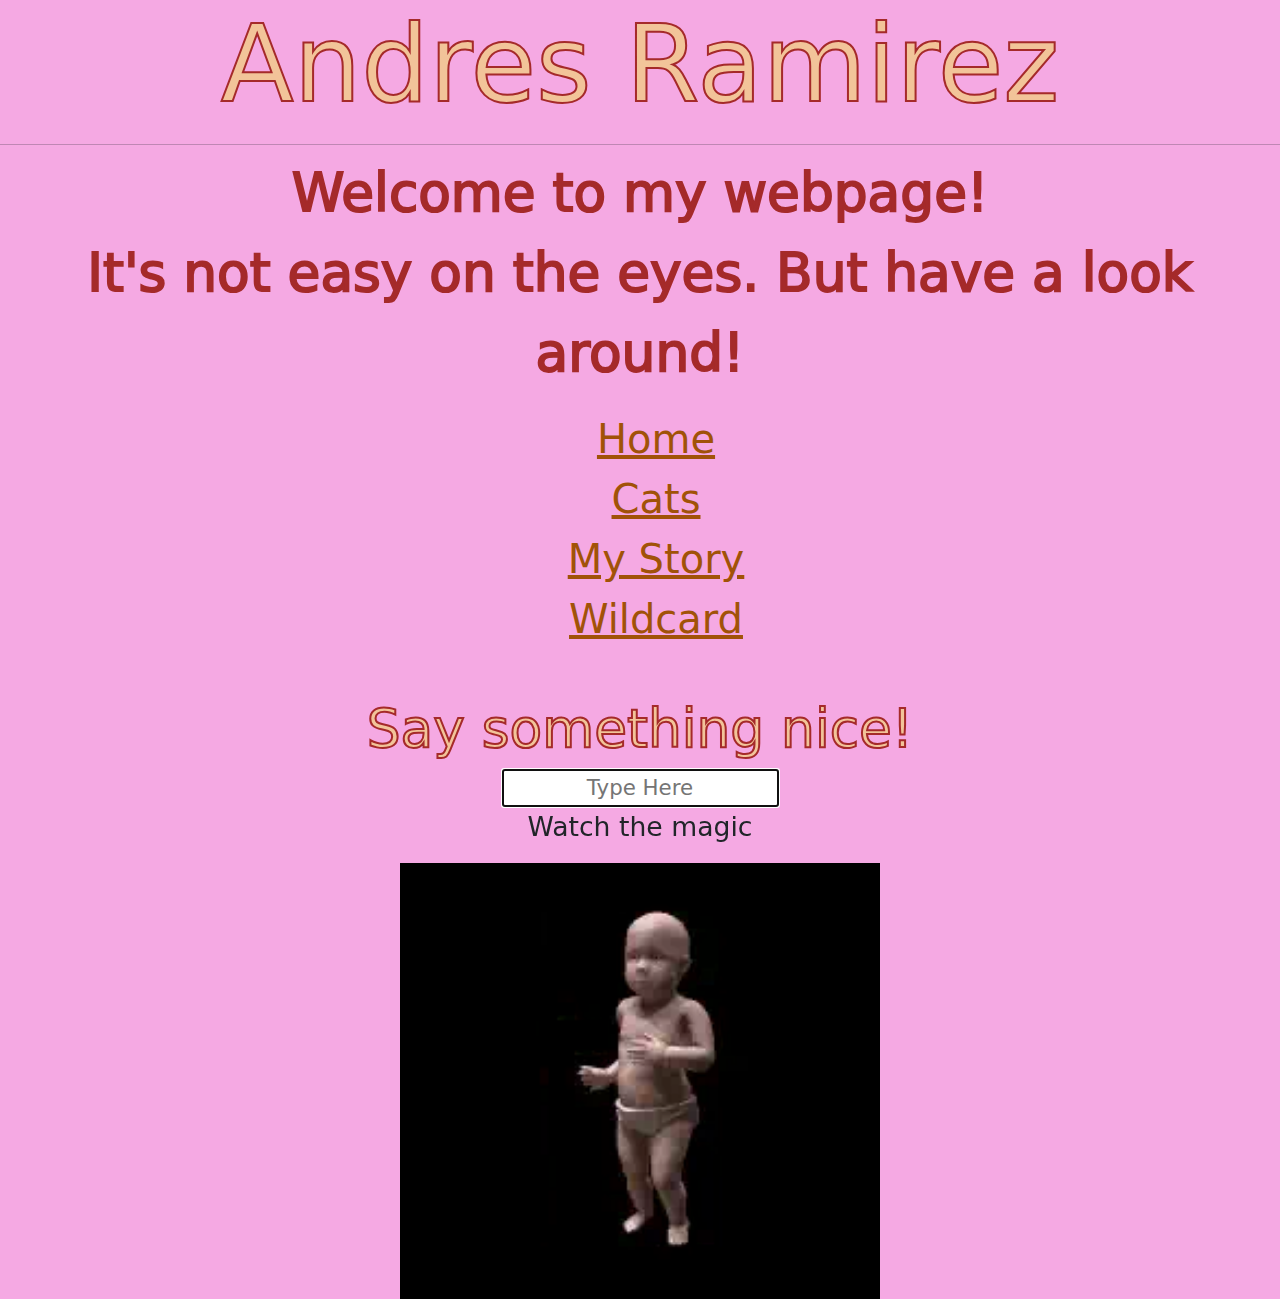
<file: pset8/homepage/index.html>
<!DOCTYPE html>

<html lang="en">
    <head>
        <meta name="viewport" content="width=device-width, initial-scale=1">
        <link href="https://cdn.jsdelivr.net/npm/bootstrap@5.3.3/dist/css/bootstrap.min.css" rel="stylesheet" integrity="sha384-QWTKZyjpPEjISv5WaRU9OFeRpok6YctnYmDr5pNlyT2bRjXh0JMhjY6hW+ALEwIH" crossorigin="anonymous">
        <script src="https://cdn.jsdelivr.net/npm/bootstrap@5.3.3/dist/js/bootstrap.bundle.min.js" integrity="sha384-YvpcrYf0tY3lHB60NNkmXc5s9fDVZLESaAA55NDzOxhy9GkcIdslK1eN7N6jIeHz" crossorigin="anonymous"></script>
        <link href="styles.css" rel="stylesheet">
            <script>
                document.addEventListener('DOMContentLoaded', function() {
                    const input = document.querySelector('input[type="text"]');
                    const display = document.querySelector('p.input');
                    input.addEventListener('input', function(event) {
                    if (input.value) {
                        display.textContent = input.value;
                    }
                    else {
                        display.textContent = 'Watch the magic';
                    }
                 });
                });
            </script>

        <title>My Webpage</title>
    </head>
    <body>
        <h1 id="nametag">Andres Ramirez</h1>
        <hr>
        <h2 class = "text">Welcome to my webpage!</h2>
        <p class = "text">It's not easy on the eyes. But have a look around!</p>
        <ul>
            <li><a href="index.html">Home</a></li>
            <li><a href="cats.html">Cats</a></li>
            <li><a href="story.html">My Story</a></li>
            <li><a href="wildcard.html">Wildcard</a></li>
        </ul>
        <br>
            <div id="saysum">Say something nice!</div>
            <input type="text" placeholder="Type Here" autofocus>
        <p class="input">Watch the magic</p>
        <img src="images/baby-dancing.gif" alt="dancing baby" class="homepage-gif">
    </body>
</html>
</file>
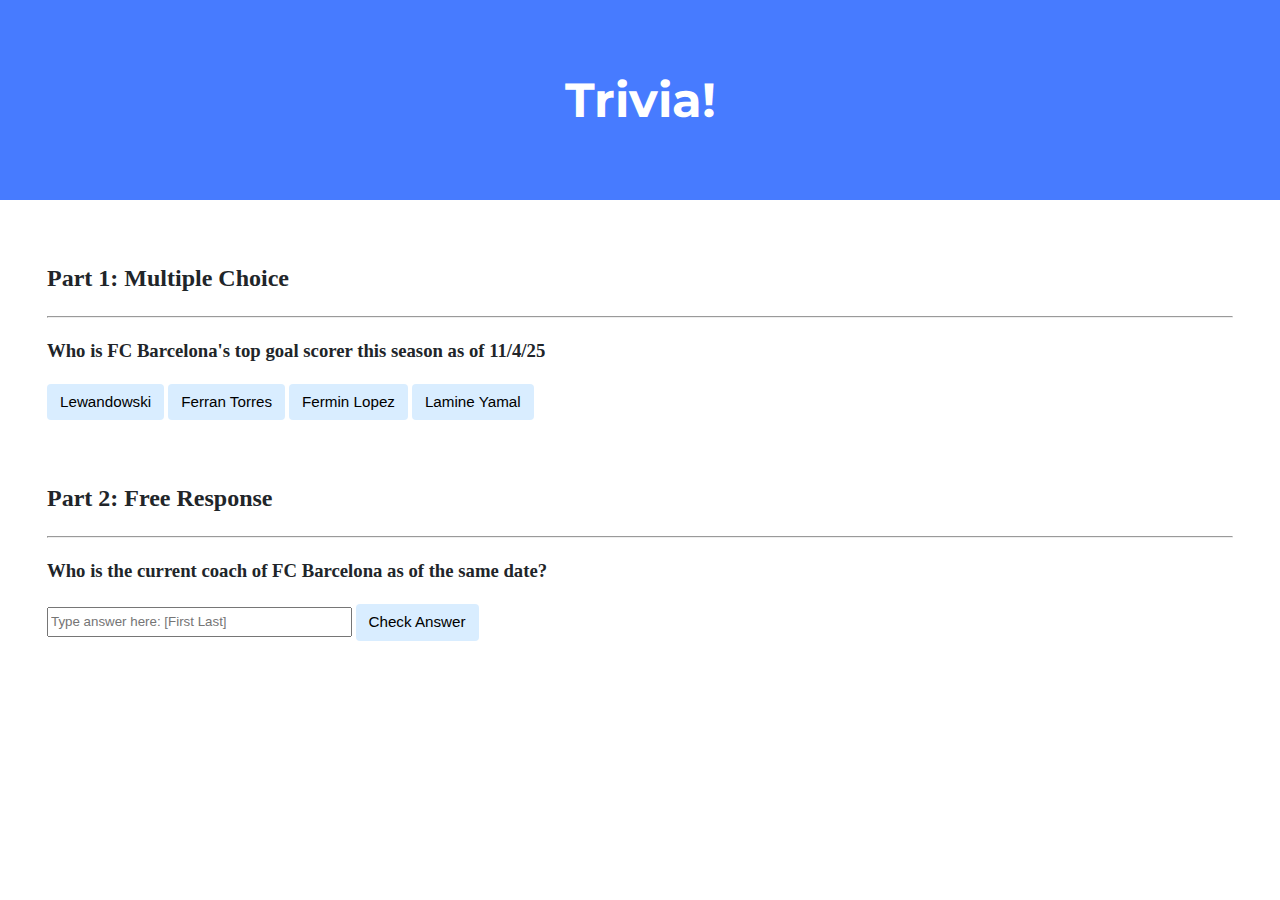
<file: pset8/trivia/index.html>
<!DOCTYPE html>

<html lang="en">
    <head>
        <link href="https://fonts.googleapis.com/css2?family=Montserrat:wght@500&display=swap" rel="stylesheet">
        <link href="styles.css" rel="stylesheet">
        <title>Trivia!</title>
        <script>
            // TODO: Add code to check answers to questions
            // Run script once DOM is loaded
            document.addEventListener('DOMContentLoaded', function() {
                // When correct answer is clicked, change color to green
                let correct = document.querySelector('.correct');
                correct.addEventListener('click', function() {
                    correct.style.backgroundColor = 'green';
                    document.querySelector('#feedback1').innerHTML = 'Correct!';
                });

                // When any incorrect answer is clicked, change color to red
                let incorrects = document.querySelectorAll('.incorrect');
                for (let i = 0; i < incorrects.length; i++) {
                    incorrects[i].addEventListener('click', function() {
                        incorrects[i].style.backgroundColor = 'red';
                    });
                }

                // Check free response submission
                document.querySelector('#check').addEventListener('click', function() {
                    let input = document.querySelector('input');
                    if (input.value == 'Hansi Flick') {
                        input.style.backgroundColor = 'green';
                        document.querySelector('#feedback2').innerHTML = 'Correct!';
                    } else {
                        input.style.backgroundColor = 'red';
                        document.querySelector('#feedback2').innerHTML = 'Incorrect';
                    }
                });

            });
        </script>

    </head>
    <body>
        <div class="header">
            <h1>Trivia!</h1>
        </div>

        <div class="container">
            <div class="section">
                <h2>Part 1: Multiple Choice </h2>
                <hr>

                <h3> Who is FC Barcelona's top goal scorer this season as of 11/4/25</h3>
                <!-- TODO: Add multiple choice question here -->
                 <button class="incorrect">Lewandowski</button>
                 <button class="correct">Ferran Torres</button>
                 <button class="incorrect">Fermin Lopez</button>
                 <button class="incorrect">Lamine Yamal</button>

                 <p id="feedback1"></p>

            </div>

            <div class="section">
                <h2>Part 2: Free Response</h2>
                <hr>

                <h3>Who is the current coach of FC Barcelona as of the same date?<h3></h3>
                <!-- TODO: Add free response question here -->
                 <input type="text" placeholder="Type answer here: [First Last]">
                 <button id="check">Check Answer</button>
                 <p id="feedback2"></p>


            </div>
        </div>
    </body>
</html>
</file>
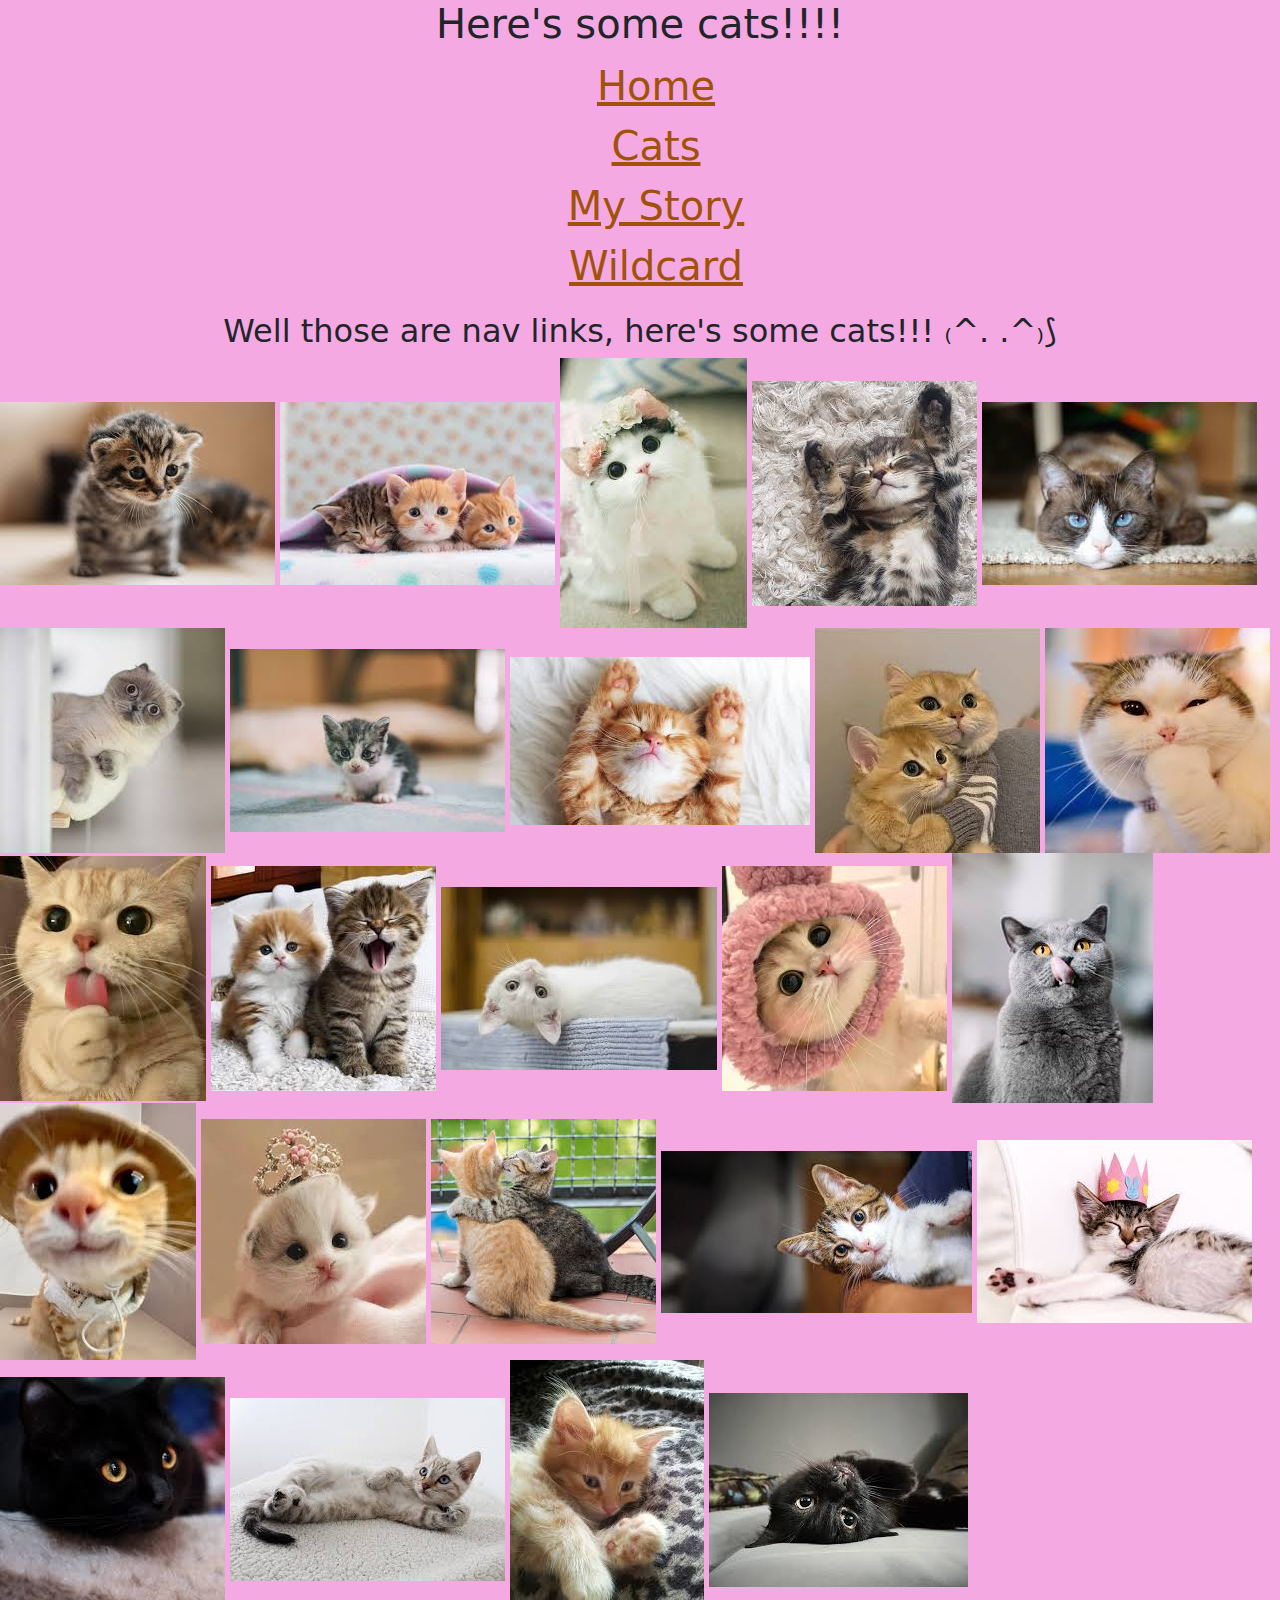
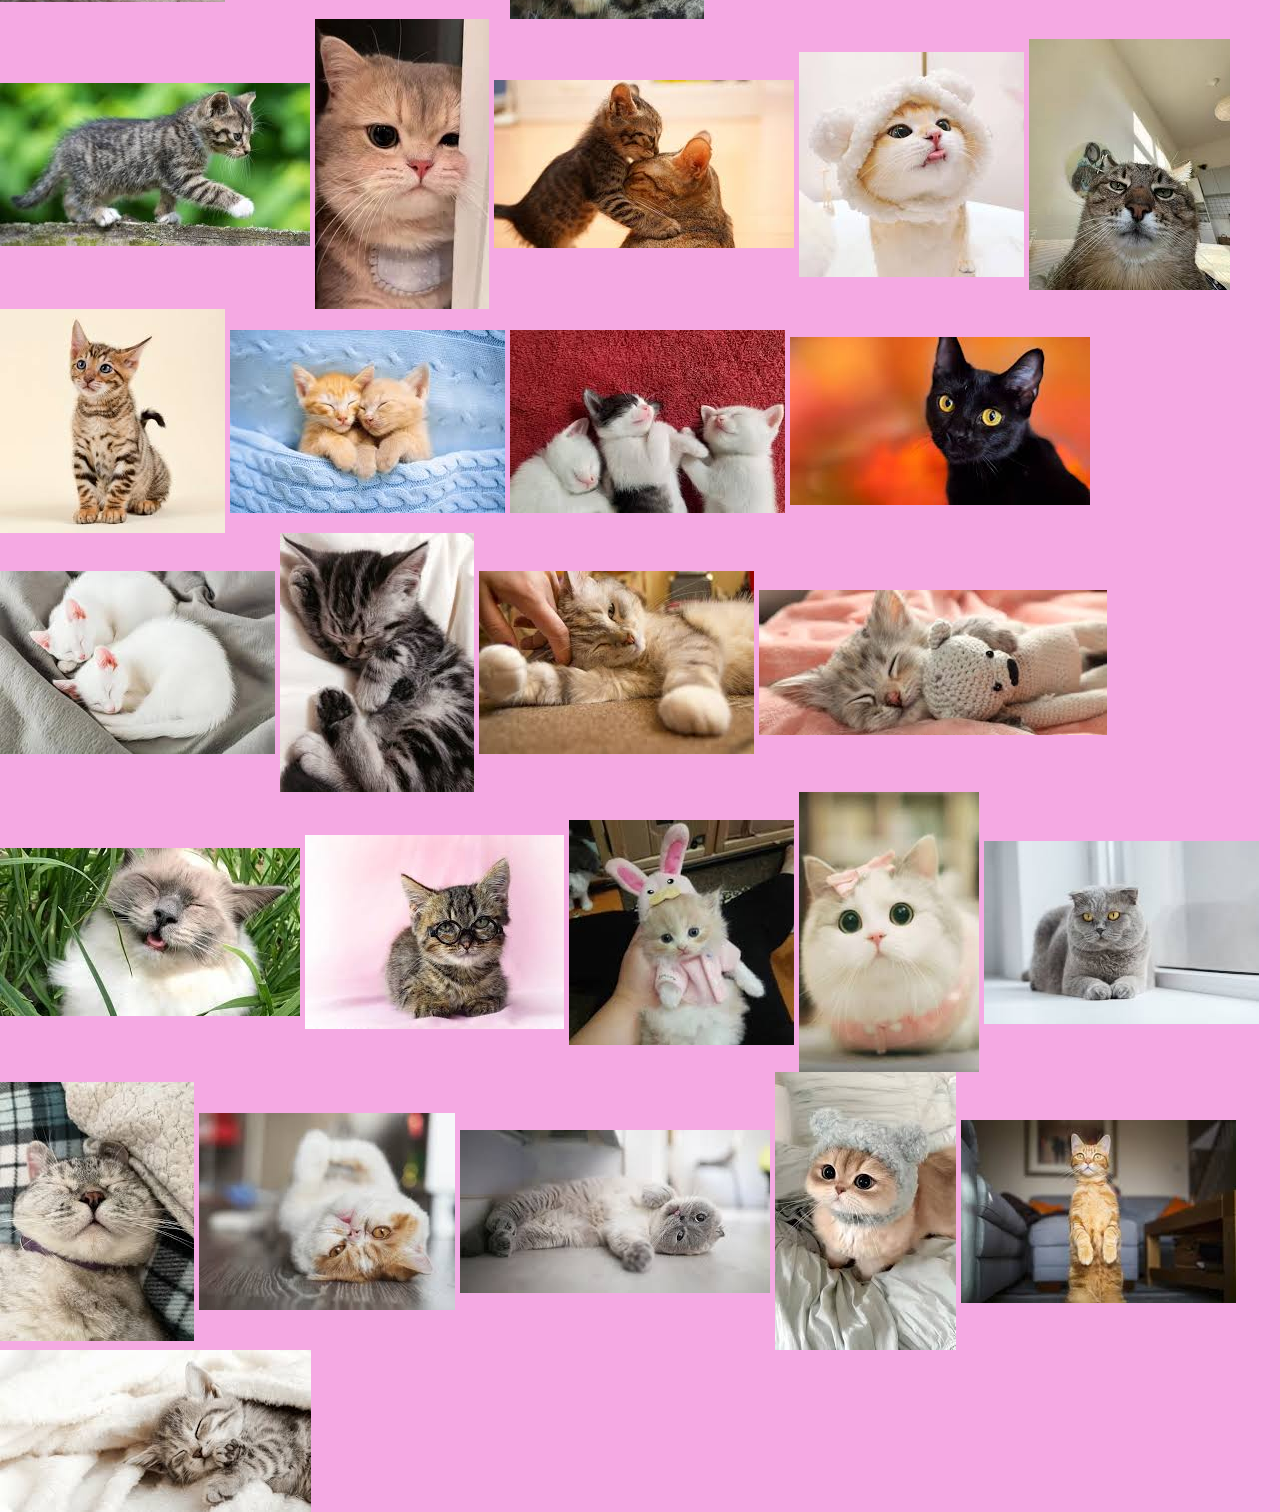
<file: pset8/homepage/cats.html>
<!DOCTYPE html>

<html lang="en">
    <head>
        <meta name="viewport" content="width=device-width, initial-scale=1">
        <link href="https://cdn.jsdelivr.net/npm/bootstrap@5.3.3/dist/css/bootstrap.min.css" rel="stylesheet" integrity="sha384-QWTKZyjpPEjISv5WaRU9OFeRpok6YctnYmDr5pNlyT2bRjXh0JMhjY6hW+ALEwIH" crossorigin="anonymous">
        <script src="https://cdn.jsdelivr.net/npm/bootstrap@5.3.3/dist/js/bootstrap.bundle.min.js" integrity="sha384-YvpcrYf0tY3lHB60NNkmXc5s9fDVZLESaAA55NDzOxhy9GkcIdslK1eN7N6jIeHz" crossorigin="anonymous"></script>
        <link href="styles.css" rel="stylesheet">
        <title>My Webpage</title>
    </head>
    <body>
        <h1 style="text-align:center;">Here's some cats!!!!</h1>
        <ul>
            <li><a href="index.html">Home</a></li>
            <li><a href="cats.html">Cats</a></li>
            <li><a href="story.html">My Story</a></li>
            <li><a href="wildcard.html">Wildcard</a></li>
        </ul>
        <h2 style="text-align:center;">Well those are nav links, here's some cats!!! ₍^. .^₎⟆ </h2>
        <img class="cats" src="images/cats1.jpeg" alt="cat">
        <img class="cats" src="images/cats2.jpeg" alt="cat">
        <img class="cats" src="images/cats3.jpeg" alt="cat">
        <img class="cats" src="images/cats4.jpeg" alt="cat">
        <img class="cats" src="images/cats5.jpeg" alt="cat">
        <img class="cats" src="images/cats6.jpeg" alt="cat">
        <img class="cats" src="images/cats7.jpeg" alt="cat">
        <img class="cats" src="images/cats8.jpeg" alt="cat">
        <img class="cats" src="images/cats9.jpeg" alt="cat">
        <img class="cats" src="images/cats10.jpeg" alt="cat">
        <img class="cats" src="images/cats11.jpeg" alt="cat">
        <img class="cats" src="images/cats12.jpeg" alt="cat">
        <img class="cats" src="images/cats13.jpeg" alt="cat">
        <img class="cats" src="images/cats14.jpeg" alt="cat">
        <img class="cats" src="images/cats15.jpeg" alt="cat">
        <img class="cats" src="images/cats16.jpeg" alt="cat">
        <img class="cats" src="images/cats17.jpeg" alt="cat">
        <img class="cats" src="images/cats18.jpeg" alt="cat">
        <img class="cats" src="images/cats19.jpeg" alt="cat">
        <img class="cats" src="images/cats20.jpeg" alt="cat">
        <img class="cats" src="images/cats21.jpeg" alt="cat">
        <img class="cats" src="images/cats22.jpeg" alt="cat">
        <img class="cats" src="images/cats23.jpeg" alt="cat">
        <img class="cats" src="images/cats24.jpeg" alt="cat">
        <img class="cats" src="images/cats25.jpeg" alt="cat">
        <img class="cats" src="images/cats26.jpeg" alt="cat">
        <img class="cats" src="images/cats27.jpeg" alt="cat">
        <img class="cats" src="images/cats28.jpeg" alt="cat">
        <img class="cats" src="images/cats29.jpeg" alt="cat">
        <img class="cats" src="images/cats30.jpeg" alt="cat">
        <img class="cats" src="images/cats31.jpeg" alt="cat">
        <img class="cats" src="images/cats32.jpeg" alt="cat">
        <img class="cats" src="images/cats33.jpeg" alt="cat">
        <img class="cats" src="images/cats34.jpeg" alt="cat">
        <img class="cats" src="images/cats35.jpeg" alt="cat">
        <img class="cats" src="images/cats36.jpeg" alt="cat">
        <img class="cats" src="images/cats37.jpeg" alt="cat">
        <img class="cats" src="images/cats38.jpeg" alt="cat">
        <img class="cats" src="images/cats39.jpeg" alt="cat">
        <img class="cats" src="images/cats40.jpeg" alt="cat">
        <img class="cats" src="images/cats41.jpeg" alt="cat">
        <img class="cats" src="images/cats42.jpeg" alt="cat">
        <img class="cats" src="images/cats43.jpeg" alt="cat">
        <img class="cats" src="images/cats44.jpeg" alt="cat">
        <img class="cats" src="images/cats45.jpeg" alt="cat">
        <img class="cats" src="images/cats46.jpeg" alt="cat">
        <img class="cats" src="images/cats47.jpeg" alt="cat">
        <img class="cats" src="images/cats48.jpeg" alt="cat">
    </body>
</html>
</file>
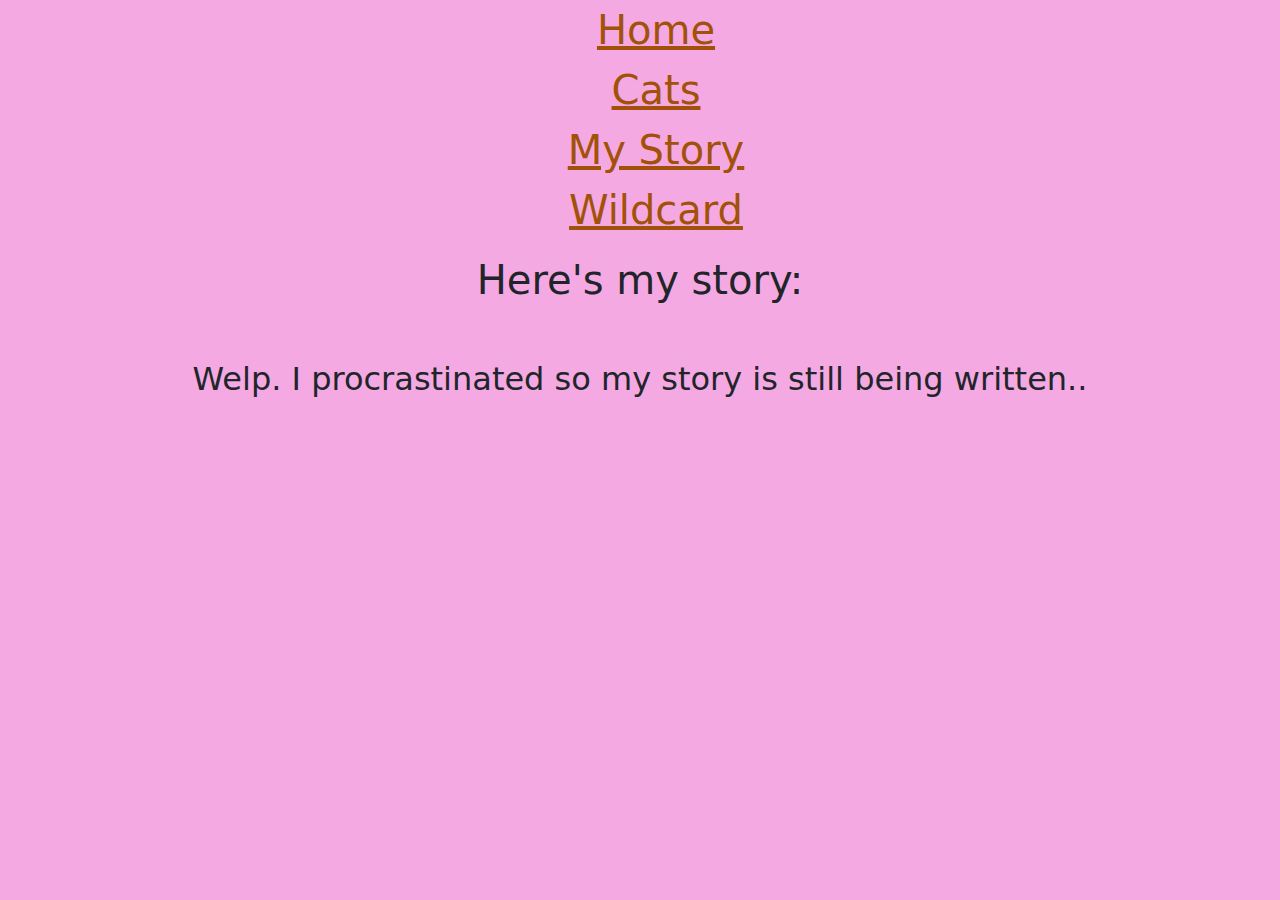
<file: pset8/homepage/story.html>
<!DOCTYPE html>

<html lang="en">
    <head>
        <meta name="viewport" content="width=device-width, initial-scale=1">
        <link href="https://cdn.jsdelivr.net/npm/bootstrap@5.3.3/dist/css/bootstrap.min.css" rel="stylesheet" integrity="sha384-QWTKZyjpPEjISv5WaRU9OFeRpok6YctnYmDr5pNlyT2bRjXh0JMhjY6hW+ALEwIH" crossorigin="anonymous">
        <script src="https://cdn.jsdelivr.net/npm/bootstrap@5.3.3/dist/js/bootstrap.bundle.min.js" integrity="sha384-YvpcrYf0tY3lHB60NNkmXc5s9fDVZLESaAA55NDzOxhy9GkcIdslK1eN7N6jIeHz" crossorigin="anonymous"></script>
        <link href="styles.css" rel="stylesheet">
        <title>My Webpage</title>
    </head>
    <body>
        <ul>
            <li><a href="index.html">Home</a></li>
            <li><a href="cats.html">Cats</a></li>
            <li><a href="story.html">My Story</a></li>
            <li><a href="wildcard.html">Wildcard</a></li>
        </ul>
        <h1 style="text-align:center;">Here's my story:</h1>
        <br>
        <br>
        <h2 style="text-align:center;">Welp. I procrastinated so my story is still being written.. </h2>
    </body>
</html>
</file>
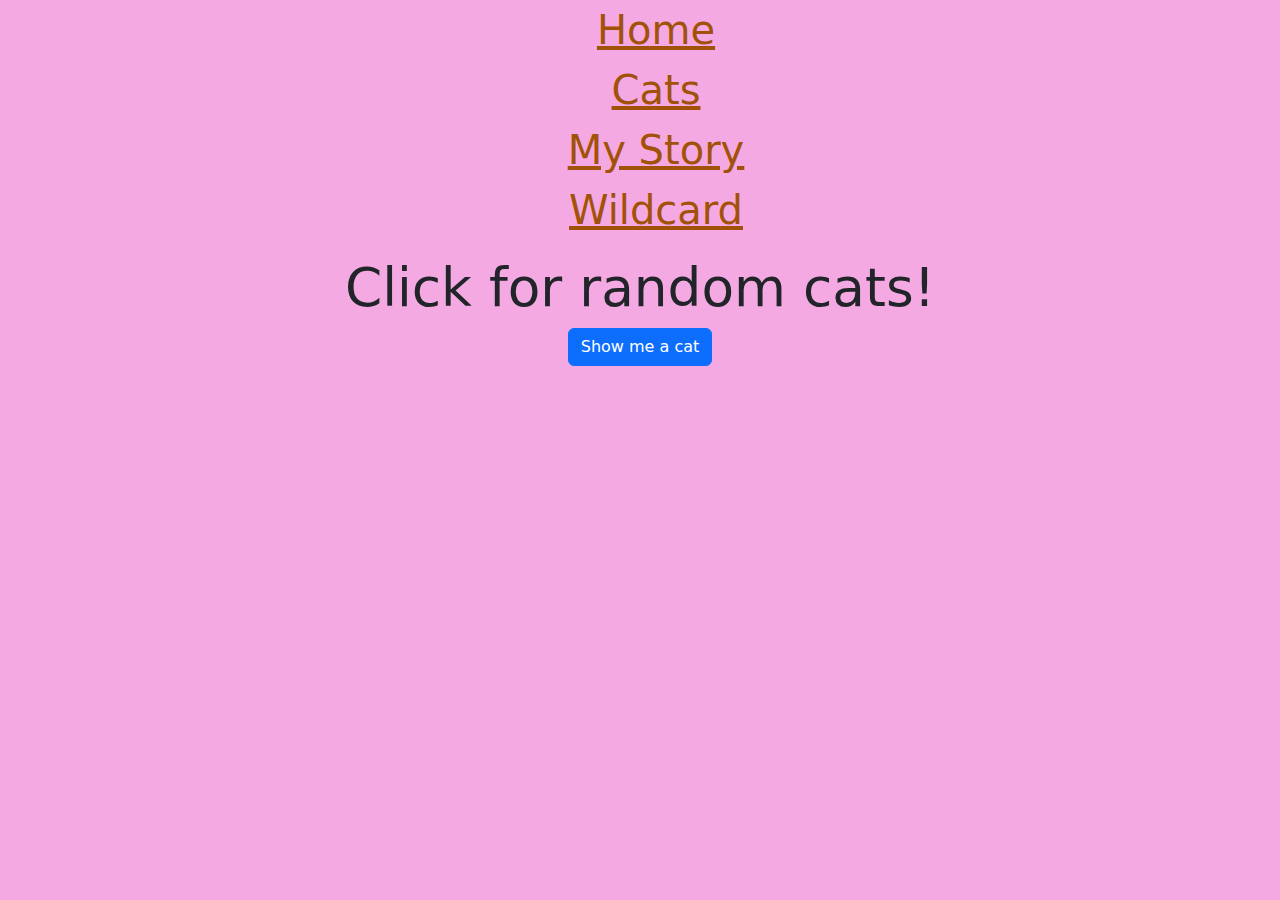
<file: pset8/homepage/wildcard.html>
<!DOCTYPE html>

<html lang="en">
    <head>
        <meta name="viewport" content="width=device-width, initial-scale=1">
        <link href="https://cdn.jsdelivr.net/npm/bootstrap@5.3.3/dist/css/bootstrap.min.css" rel="stylesheet" integrity="sha384-QWTKZyjpPEjISv5WaRU9OFeRpok6YctnYmDr5pNlyT2bRjXh0JMhjY6hW+ALEwIH" crossorigin="anonymous">
        <script src="https://cdn.jsdelivr.net/npm/bootstrap@5.3.3/dist/js/bootstrap.bundle.min.js" integrity="sha384-YvpcrYf0tY3lHB60NNkmXc5s9fDVZLESaAA55NDzOxhy9GkcIdslK1eN7N6jIeHz" crossorigin="anonymous"></script>
        <link href="styles.css" rel="stylesheet">
        <title>Wildcard</title>
    </head>
    <body>
        <ul>
            <li><a href="index.html">Home</a></li>
            <li><a href="cats.html">Cats</a></li>
            <li><a href="story.html">My Story</a></li>
            <li><a href="wildcard.html">Wildcard</a></li>
        </ul>
        <h1 class ="cats-title">Click for random cats!</h1>
        <button id="randomBtn" class="btn btn-primary">Show me a cat</button>
        <br>

        <div class="modal fade" id="catModal" tabindex="-1" aria-hidden="true">
        <div class="modal-dialog modal-dialog-centered">
            <div class="modal-content">
            <img id="catImg" alt="Random cat" class="img-fluid rounded" />
            </div>
        </div>
        </div>

    <script>
 const CAT_IMAGES = Array.from({ length: 48 }, (_, i) => `images/cats${i + 1}.jpeg`);
  let lastSrc = null;
  function pickRandom(arr) {
    if (arr.length === 1) return arr[0];
    let src;
    do {
      src = arr[Math.floor(Math.random() * arr.length)];
    } while (src === lastSrc);
    lastSrc = src;
    return src;
  }

  const btn = document.getElementById("randomBtn");
  const img = document.getElementById("catImg");
  const modalEl = document.getElementById("catModal");
  const catModal = new bootstrap.Modal(modalEl);

  btn.addEventListener("click", () => {
    img.src = pickRandom(CAT_IMAGES);
    catModal.show();
  });
</script>

    </body>

</html>
</file>
<file: pset8/homepage/styles.css>
#nametag{
    text-align: center;
    color: #f2c499;
    font-size: 80pt;
    -webkit-text-stroke: 2px brown;
}

body{
    background-color: #f5a9e3;
}

.text{
    color: brown;
    text-align: center;
    -webkit-text-stroke: 2px brown;
    font-size: 40pt;
}

ul{
    list-style-type: none;
    text-align: center;
    font-size: 30pt;
}

a{
    color: #a15208;
}

form{
    text-align: center;
    font-size: 20pt;
}
#saysum{
    color: #f2c499;
    font-size: 40pt;
    -webkit-text-stroke: 2px brown;
    text-align: center;
}

p{
    text-align: center;
    font-size: 20pt;
}

input{
  display: block;
  margin: auto;
  text-align: center;
  font-size: 16pt;
  color: blue;
}

.homepage-gif {
    display: block;
    margin: auto;
    width: 30rem;
}

.cats-title{
    text-align: center;
    font-size: 40pt;
}

#randomBtn{
  display: block;
  margin: auto;
}
</file>
<file: pset8/trivia/styles.css>
body {
    background-color: #fff;
    color: #212529;
    font-size: 1rem;
    font-weight: 400;
    line-height: 1.5;
    margin: 0;
    text-align: left;
}

.container {
    margin-left: auto;
    margin-right: auto;
    padding-left: 15px;
    padding-right: 15px;
}

.header {
    background-color: #477bff;
    color: #fff;
    margin-bottom: 2rem;
    padding: 2rem 1rem;
    text-align: center;
}

.section {
    padding: 0.5rem 2rem 1rem 2rem;
}

.section:hover {
    background-color: #f5f5f5;
    transition: color 2s ease-in-out, background-color 0.15s ease-in-out;
}

h1 {
    font-family: 'Montserrat', sans-serif;
    font-size: 48px;
}

button, input[type="submit"] {
    background-color: #d9edff;
    border: 1px solid transparent;
    border-radius: 0.25rem;
    font-size: 0.95rem;
    font-weight: 400;
    line-height: 1.5;
    padding: 0.375rem 0.75rem;
    text-align: center;
    transition: color 0.15s ease-in-out, background-color 0.15s ease-in-out, border-color 0.15s ease-in-out, box-shadow 0.15s ease-in-out;
    vertical-align: middle;
}


input[type="text"] {
    line-height: 1.8;
    width: 25%;
}

input[type="text"]:hover {
    background-color: #f5f5f5;
    transition: color 2s ease-in-out, background-color 0.15s ease-in-out;
}
</file>
